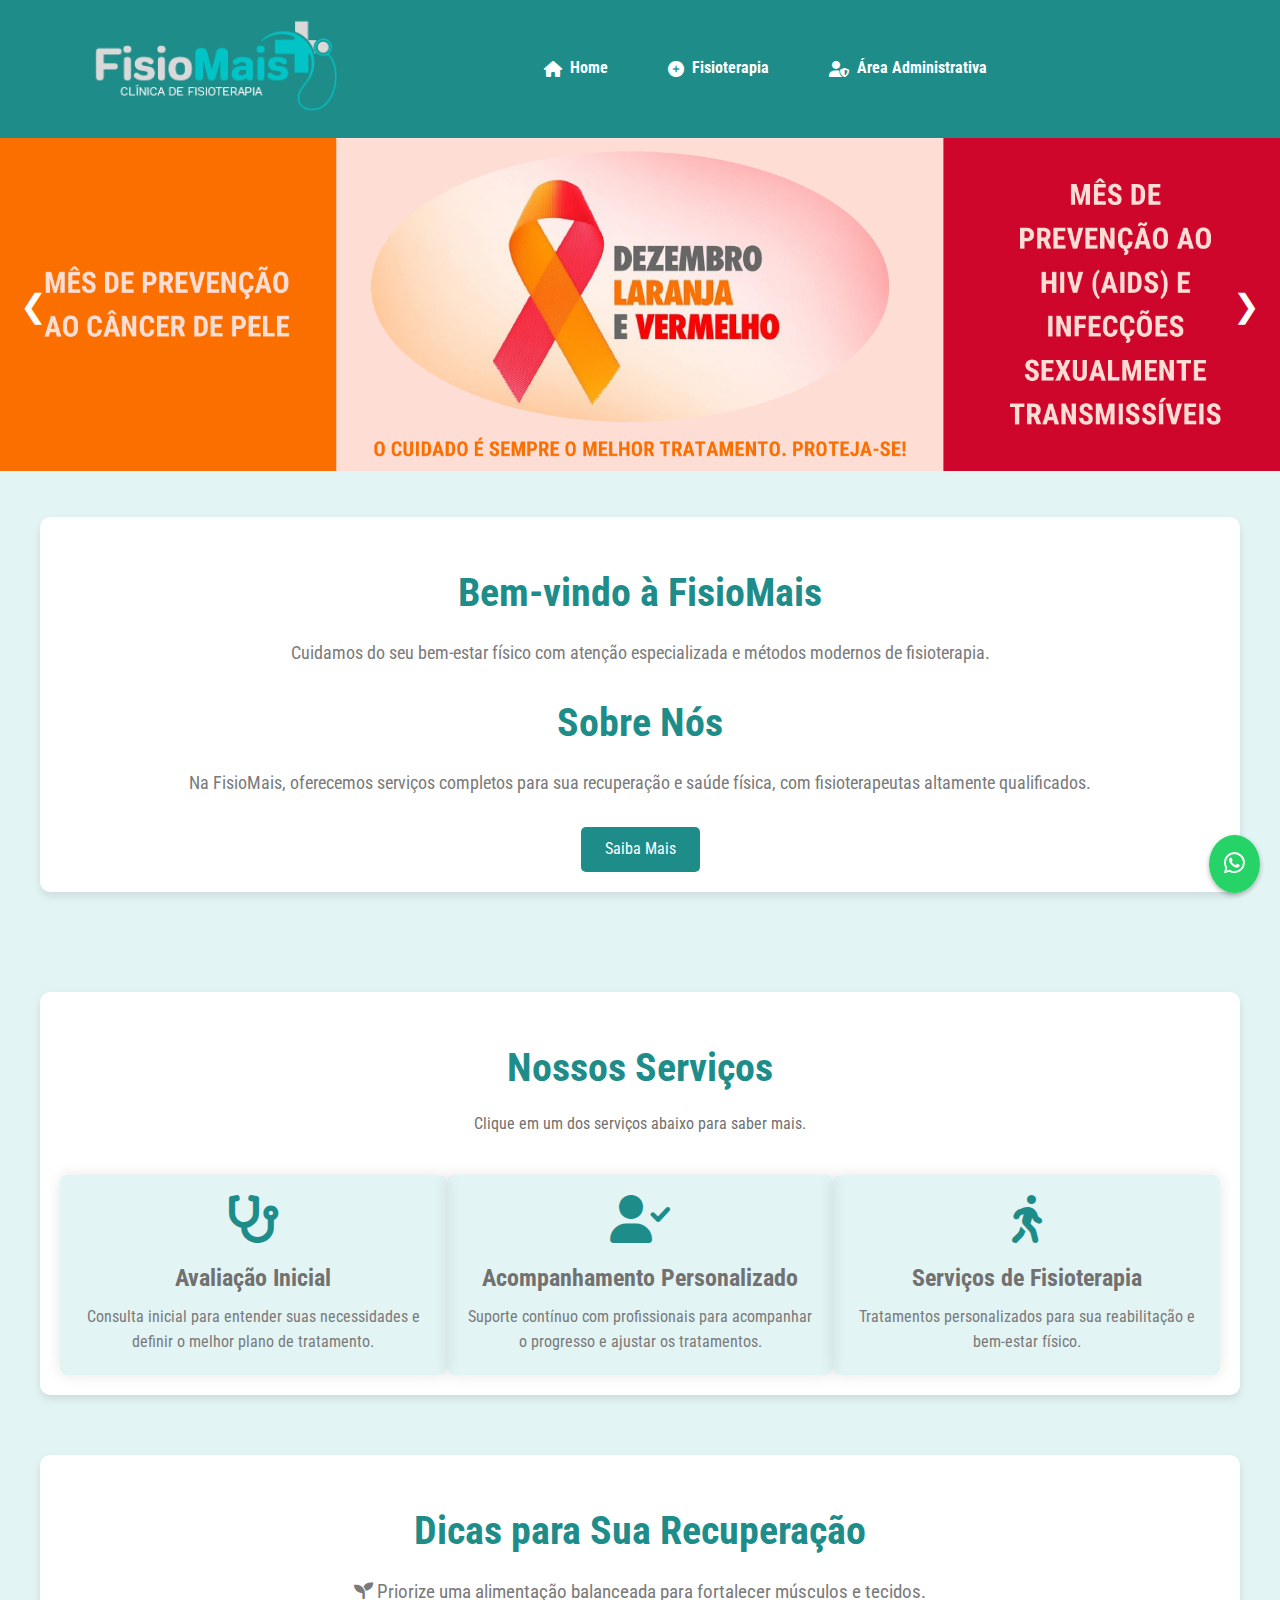
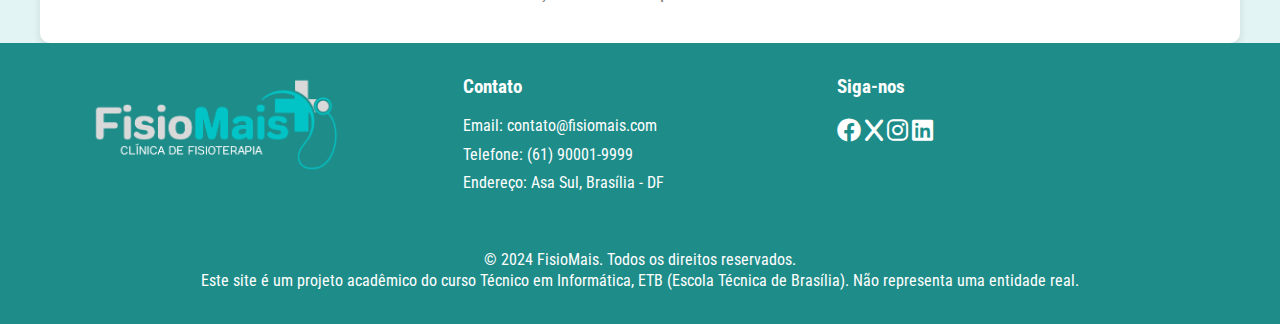
<file: index.html>
<!DOCTYPE html>
<html lang="pt-br">

<head>
    <!-- Meta tags e título da página -->
    <meta charset="UTF-8">
    <meta name="viewport" content="width=device-width, initial-scale=1.0">
    <title>FisioMais</title>

    <!-- Link para a biblioteca de ícones Font Awesome -->
    <link rel="stylesheet" href="https://cdnjs.cloudflare.com/ajax/libs/font-awesome/6.0.0-beta3/css/all.min.css">

    <!-- Favicon da página -->
    <link rel="icon" type="image/x-icon" href="favicon.ico">

    <!-- Estilos CSS personalizados -->
    <link rel="stylesheet" href="style.css">

    <!-- Carrega fonte do Google Fonts com preload para melhor performance -->
    <link rel="preload" href="https://fonts.googleapis.com/css?family=Roboto+Condensed:400,700&display=swap" as="style"
        onload="this.onload=null;this.rel='stylesheet'">

    <!-- Fallback para o caso de o JavaScript estar desativado -->
    <noscript>
        <link href="https://fonts.googleapis.com/css?family=Roboto+Condensed:400,700&display=swap" rel="stylesheet">
    </noscript>
</head>

<body>
    
    <!-- Cabeçalho do site -->
    <header>
        <div class="header-container">
            <!-- Logo da clínica com link para a página inicial -->
            <div class="logo">
                <a href="index.html"><img src="logo.png" alt="Logo FisioMais"></a>
            </div>

            <!-- Menu de navegação principal -->
            <nav id="navbar" aria-label="Menu principal">
                <ul class="menu">
                    <li><a href="index.html" class="active"><i class="fas fa-home"></i> Home</a></li>
                    <li><a href="fisioterapia.html" class="active"><i class="fas fa-plus-circle"></i> Fisioterapia </a>
                    </li>
                    <li><a href="form_login.html" class="active"><i class="fas fa-user-shield"></i> Área
                            Administrativa</a></li>
                </ul>
            </nav>
        </div>
    </header>

    <main>
        <!-- Seção principal com slideshow de imagens -->
        <section class="hero">
            <div class="hero-slideshow">
                <div class="slides">
                    <!-- Cada div representa um slide -->
                    <div class="slide active">
                        <img src="slide1.png" alt="Slide 1">
                    </div>
                    <div class="slide">
                        <img src="slide2.png" alt="Slide 2">
                    </div>
                    <div class="slide">
                        <img src="slide3.png" alt="Slide 3">
                    </div>
                    <div class="slide">
                        <img src="slide4.png" alt="Slide 4">
                    </div>
                </div>

                <!-- Setas de navegação do slideshow -->
                <div class="arrow arrow-left">&#10094;</div>
                <div class="arrow arrow-right">&#10095;</div>
            </div>
        </section>

        <!-- Seção de introdução à clínica -->
        <section class="about-us">
            <div class="container">
                <h2>Bem-vindo à FisioMais</h2>
                <p>Cuidamos do seu bem-estar físico com atenção especializada e métodos modernos de fisioterapia.</p>
                <h2>Sobre Nós</h2>
                <p>Na FisioMais, oferecemos serviços completos para sua recuperação e saúde física, com fisioterapeutas
                    altamente qualificados.</p>
                <a href="sobre.html" class="btn">Saiba Mais</a>
            </div>
        </section>

        <!-- Seção de serviços oferecidos -->
        <section class="services">
            <div class="container">
                <h2>Nossos Serviços</h2>
                <p class="service-description">Clique em um dos serviços abaixo para saber mais.</p>

                <div class="service-items">
                    <!-- Blocos de cada serviço com links -->

                    <!-- Serviço: Avaliação Inicial -->
                    <div class="service-item">
                        <a href="avaliacao_inicial.html" style="text-decoration: none; color: inherit;">
                            <i class="fas fa-stethoscope fa-3x"></i>
                            <h3>Avaliação Inicial</h3>
                            <p>Consulta inicial para entender suas necessidades e definir o melhor plano de tratamento.
                            </p>
                        </a>
                    </div>

                    <!-- Serviço: Acompanhamento Personalizado -->
                    <div class="service-item">
                        <a href="acompanhamento_personalizado.html" style="text-decoration: none; color: inherit;">
                            <i class="fas fa-user-check fa-3x"></i>
                            <h3>Acompanhamento Personalizado</h3>
                            <p>Suporte contínuo com profissionais para acompanhar o progresso e ajustar os tratamentos.
                            </p>
                        </a>
                    </div>

                    <!-- Serviço de Fisioterapia -->
                    <div class="service-item">
                        <a href="fisioterapia.html" style="text-decoration: none; color: inherit;">
                            <i class="fas fa-walking fa-3x"></i> <!-- Ícone de pessoa caminhando -->
                            <h3>Serviços de Fisioterapia</h3>
                            <p>Tratamentos personalizados para sua reabilitação e bem-estar físico.</p>
                        </a>
                    </div>
                </div>
            </div>
        </section>

        <!-- Seção de dicas para recuperação -->
        <section class="tips">
            <div class="container">
                <h2>Dicas para Sua Recuperação</h2>
                <ul class="health-tips">
                    <li><i class="fas fa-seedling"></i> Priorize uma alimentação balanceada para fortalecer músculos e
                        tecidos.</li>
                    <li><i class="fas fa-people-arrows"></i> Siga as orientações de alongamento recomendadas pelo
                        fisioterapeuta.</li>
                    <li><i class="fas fa-shoe-prints"></i> Realize os procedimentos de recuperação respeitando seus
                        limites.</li>
                    <li><i class="fas fa-balance-scale"></i> Mantenha uma postura correta ao se movimentar, para evitar
                        lesões.</li>
                    <li><i class="fas fa-hands-helping"></i> Busque apoio e converse com a equipe sobre dúvidas ou
                        desconfortos.</li>
                </ul>
            </div>
        </section>
    </main>

    <footer>
        <!-- Rodapé da página com informações de contato e redes sociais -->
        <div class="footer-container">
            <!-- Logo no rodapé -->
            <div class="footer-section logo">
                <a href="index.html"><img src="logorodape.png" alt="Logo FisioMais"></a>
            </div>

            <!-- Contato da clínica -->
            <div class="footer-section contact">
                <h4>Contato</h4>
                <p>Email: contato@fisiomais.com</p>
                <p>Telefone: (61) 90001-9999</p>
                <p>Endereço: Asa Sul, Brasília - DF</p>
            </div>

            <!-- Links para redes sociais da clínica, com ícones e acessibilidade -->
            <div class="footer-section social-media">
                <h4>Siga-nos</h4>
                <a href="https://www.facebook.com/" target="_blank" aria-label="Facebook"><i
                        class="fab fa-facebook"></i></a>
                <a href="https://x.com/?lang=pt-br" target="_blank" aria-label="Twitter (X)"><i
                        class="fab fa-x"></i></a>
                <a href="https://www.instagram.com/" target="_blank" aria-label="Instagram"><i
                        class="fab fa-instagram"></i></a>
                <a href="https://br.linkedin.com/" target="_blank" aria-label="LinkedIn"><i
                        class="fab fa-linkedin"></i></a>
            </div>
        </div>

        <!-- Informações de copyright e aviso do projeto acadêmico -->
        <div class="footer-bottom">
            <p>&copy; 2024 FisioMais. Todos os direitos reservados.</p>
            <p>Este site é um projeto acadêmico do curso Técnico em Informática, ETB (Escola Técnica de Brasília). Não
                representa uma entidade real.</p>
        </div>

        <!-- Botão do WhatsApp para contato direto -->
        <div class="whatsapp-container">
            <a href="https://chat.whatsapp.com/EZ82FI2dp4H56WOL8vnsxA" class="whatsapp-button" target="_blank">
                <i class="fab fa-whatsapp"></i>
            </a>
            <div class="whatsapp-tooltip">Aqui é a clínica FisioMais. Qualquer dúvida, é só mandar mensagem clicando
                aqui!</div>
        </div>
    </footer>

    <script>
        // JavaScript para  dicas de recuperaçao
        document.addEventListener('DOMContentLoaded', function () {
            const tipsList = document.querySelector('.health-tips');
            const tipsItems = tipsList.getElementsByTagName('li');
            let currentItem = 0;

            // Função para mostrar a próxima dica
            function showNextTip() {
                // Oculta o item atual
                tipsItems[currentItem].style.display = 'none';
                // Calcula o próximo item
                currentItem = (currentItem + 1) % tipsItems.length;
                // Exibe o próximo item
                tipsItems[currentItem].style.display = 'block';
            }

            // Inicializa a exibição de todas as dicas, exceto a primeira
            for (let i = 1; i < tipsItems.length; i++) {
                tipsItems[i].style.display = 'none';
            }

            // Define o intervalo para mostrar a próxima dica a cada 5 segundos
            setInterval(showNextTip, 5000);
        });

        // Script para o slideshow na seção de introdução
        const slides = document.querySelectorAll('.slide');
        const prevArrow = document.querySelector('.arrow-left');
        const nextArrow = document.querySelector('.arrow-right');
        let currentIndex = 0;

        // Função para mudar o slide automaticamente
        function changeSlide(index) {
            slides.forEach(slide => slide.classList.remove('active'));
            currentIndex = index < 0 ? slides.length - 1 : index % slides.length;
            slides[currentIndex].classList.add('active');
        }

        // Função para avançar o slide
        function nextSlide() {
            changeSlide(currentIndex + 1);
        }

        // Função para voltar ao slide anterior
        function prevSlide() {
            changeSlide(currentIndex - 1);
        }

        // Configura as setas de navegação
        nextArrow.addEventListener('click', nextSlide);
        prevArrow.addEventListener('click', prevSlide);

        // Alternância automática de slides a cada 8 segundos
        setInterval(nextSlide, 8000);

    </script>
</body>

</html>
</file>
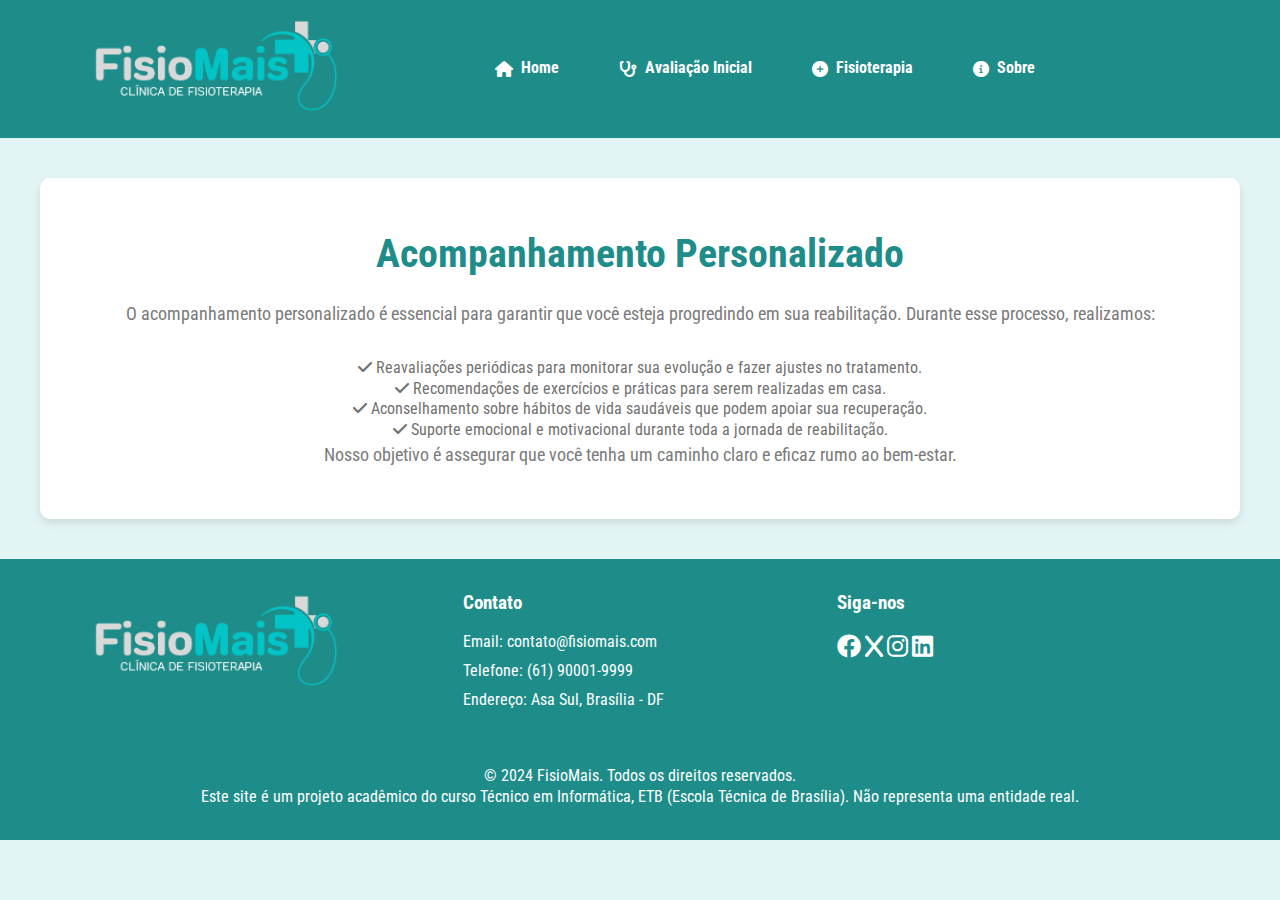
<file: acompanhamento_personalizado.html>
<!DOCTYPE html>
<html lang="pt-br">

<head>
    <!-- Configurações da página -->
    <meta charset="UTF-8"> <!-- Define a codificação de caracteres para UTF-8 -->
    <meta name="viewport" content="width=device-width, initial-scale=1.0"> <!-- Torna a página responsiva, ajustando o layout conforme a largura da tela -->
    <title>Acompanhamento Personalizado - FisioMais</title> <!-- Título da página exibido na aba do navegador -->

    <!-- Link para a folha de estilos de ícones do Font Awesome -->
    <link rel="stylesheet" href="https://cdnjs.cloudflare.com/ajax/libs/font-awesome/6.0.0-beta3/css/all.min.css">
    
    <!-- Favicon (ícone que aparece na aba do navegador) -->
    <link rel="icon" type="image/x-icon" href="favicon.ico">

    <!-- Link para o arquivo CSS do site -->
    <link rel="stylesheet" href="style.css">

    <!-- Pré-carregamento da fonte Roboto Condensed -->
    <link rel="preload" href="https://fonts.googleapis.com/css?family=Roboto+Condensed:400,700&display=swap" as="style" onload="this.onload=null;this.rel='stylesheet'">
    <noscript>
        <!-- Caso o JavaScript esteja desativado, o link para a fonte será carregado aqui -->
        <link href="https://fonts.googleapis.com/css?family=Roboto+Condensed:400,700&display=swap" rel="stylesheet">
    </noscript>
</head>

<body>
    <!-- Cabeçalho do site -->
    <header>
        <div class="header-container">
            <div class="logo">
                <!-- Logo da clínica, que leva à página inicial -->
                <a href="index.html"><img src="logo.png" alt="Logo FisioMais"></a>
            </div>
            <!-- Menu de navegação com links para as páginas do site -->
            <nav id="navbar" aria-label="Menu principal">
                <ul class="menu">
                    <!-- Links do menu com ícones representando cada página -->
                    <li><a href="index.html" class="active"><i class="fas fa-home"></i> Home</a></li>
                    <li><a href="avaliacao_inicial.html" class="active"><i class="fas fa-stethoscope"></i> Avaliação Inicial</a></li>
                    <li><a href="fisioterapia.html" class="active"><i class="fas fa-plus-circle"></i> Fisioterapia</a></li>
                    <li><a href="sobre.html" class="active"><i class="fas fa-info-circle"></i> Sobre</a></li>
                </ul>
            </nav>
        </div>
    </header>

    <!-- Seção principal com informações sobre o Acompanhamento Personalizado -->
    <section class="about-us">
        <main class="container">
            <h2>Acompanhamento Personalizado</h2> <!-- Título da seção -->
            <p>O acompanhamento personalizado é essencial para garantir que você esteja progredindo em sua reabilitação. Durante esse processo, realizamos:</p>
            <ul>
                <!-- Lista com as atividades realizadas durante o acompanhamento -->
                <li><i class="fas fa-check"></i> Reavaliações periódicas para monitorar sua evolução e fazer ajustes no tratamento.</li>
                <li><i class="fas fa-check"></i> Recomendações de exercícios e práticas para serem realizadas em casa.</li>
                <li><i class="fas fa-check"></i> Aconselhamento sobre hábitos de vida saudáveis que podem apoiar sua recuperação.</li>
                <li><i class="fas fa-check"></i> Suporte emocional e motivacional durante toda a jornada de reabilitação.</li>
            </ul>
            <p>Nosso objetivo é assegurar que você tenha um caminho claro e eficaz rumo ao bem-estar.</p>
        </main>
    </section>

    <!-- Rodapé com informações de contato e redes sociais -->
    <footer>
        <div class="footer-container">
            <div class="footer-section logo">
                <!-- Logo no rodapé, clicável e que leva à página inicial -->
                <a href="index.html"><img src="logorodape.png" alt="Logo FisioMais"></a>
            </div>
            <div class="footer-section contact">
                <h4>Contato</h4>
                <!-- Informações de contato da clínica -->
                <p>Email: contato@fisiomais.com</p>
                <p>Telefone: (61) 90001-9999</p>
                <p>Endereço: Asa Sul, Brasília - DF</p>
            </div>
            <!-- Links para redes sociais com ícones e acessibilidade -->
            <div class="footer-section social-media">
                <h4>Siga-nos</h4>
                <a href="https://www.facebook.com/" target="_blank" aria-label="Facebook"><i class="fab fa-facebook"></i></a>
                <a href="https://x.com/?lang=pt-br" target="_blank" aria-label="Twitter (X)"><i class="fab fa-x"></i></a>
                <a href="https://www.instagram.com/" target="_blank" aria-label="Instagram"><i class="fab fa-instagram"></i></a>
                <a href="https://br.linkedin.com/" target="_blank" aria-label="LinkedIn"><i class="fab fa-linkedin"></i></a>
            </div>
        </div>
        <div class="footer-bottom">
            <!-- Informações de copyright e aviso do projeto acadêmico -->
            <p>&copy; 2024 FisioMais. Todos os direitos reservados.</p>
            <p>Este site é um projeto acadêmico do curso Técnico em Informática, ETB (Escola Técnica de Brasília). Não representa uma entidade real.</p>
        </div>
    </footer>

</body>

</html>
</file>
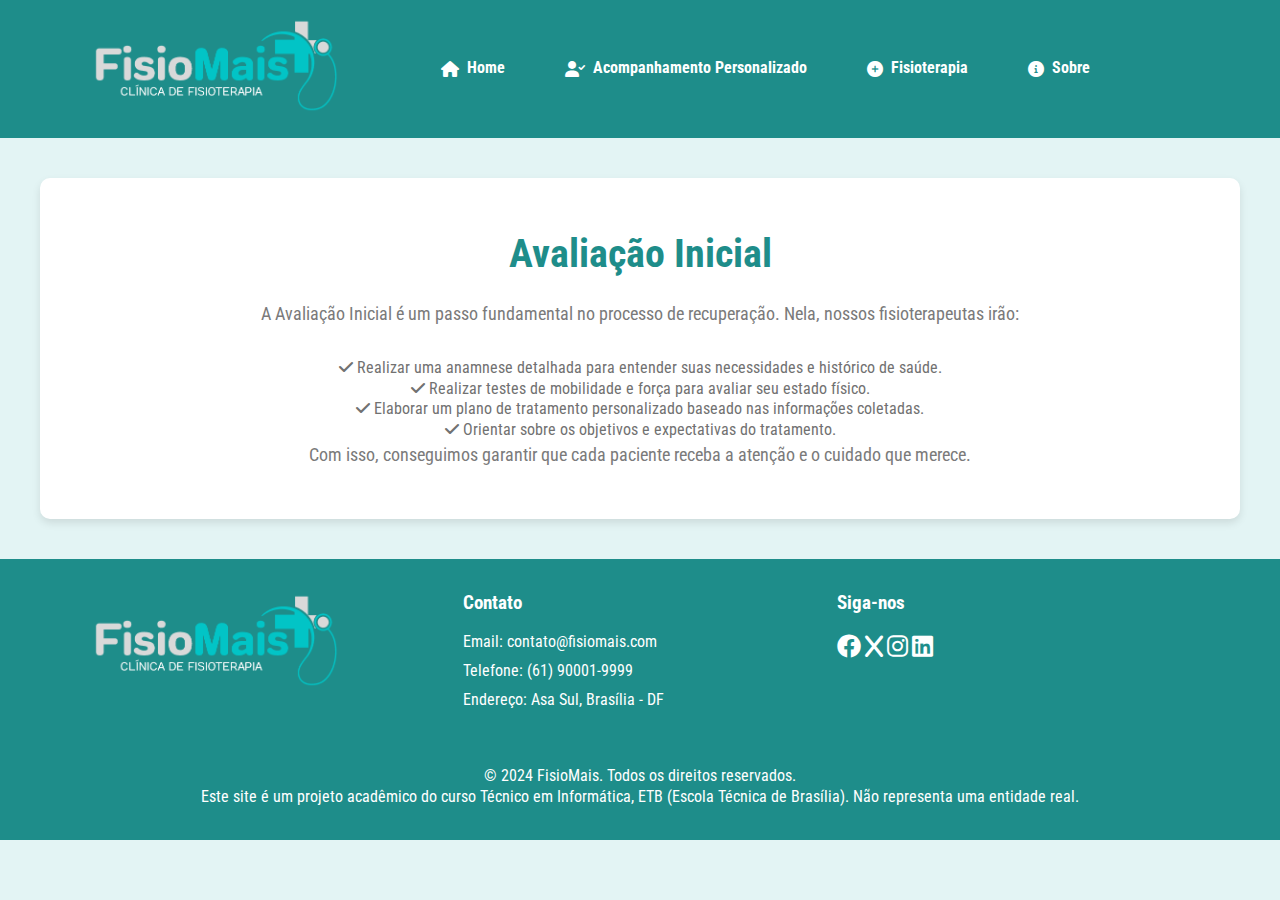
<file: avaliacao_inicial.html>
<!DOCTYPE html>
<html lang="pt-br">

<head>
    <!-- Metadados e configurações da página -->
    <meta charset="UTF-8"> <!-- Define a codificação de caracteres como UTF-8 -->
    <meta name="viewport" content="width=device-width, initial-scale=1.0">
    <!-- Responsividade: ajusta a largura da página ao tamanho da tela -->
    <title>Avaliação Inicial</title> <!-- Título da página (exibido na aba do navegador) -->

    <!-- Font Awesome para ícones -->
    <link rel="stylesheet" href="https://cdnjs.cloudflare.com/ajax/libs/font-awesome/6.0.0-beta3/css/all.min.css">

    <!-- Favicon do site (ícone que aparece na aba do navegador) -->
    <link rel="icon" type="image/x-icon" href="favicon.ico">

    <!-- Link para o arquivo CSS que aplica o estilo à página -->
    <link rel="stylesheet" href="style.css">

    <!-- Pré-carregamento da fonte Roboto Condensed -->
    <link rel="preload" href="https://fonts.googleapis.com/css?family=Roboto+Condensed:400,700&display=swap" as="style"
        onload="this.onload=null;this.rel='stylesheet'">
    <noscript>
        <!-- Caso o JavaScript esteja desativado, o link para a fonte será carregado aqui -->
        <link href="https://fonts.googleapis.com/css?family=Roboto+Condensed:400,700&display=swap" rel="stylesheet">
    </noscript>
</head>

<body>
    <!-- Cabeçalho da página -->
    <header>
        <div class="header-container">
            <div class="logo">
                <!-- Logo da clínica, clicável e que leva à página inicial -->
                <a href="index.html"><img src="logo.png" alt="Logo FisioMais"></a>
            </div>
            <!-- Menu de navegação -->
            <nav id="navbar" aria-label="Menu principal">
                <ul class="menu">
                    <!-- Itens do menu com ícones representando cada página -->
                    <li><a href="index.html" class="active"><i class="fas fa-home"></i> Home</a></li>
                    <li><a href="acompanhamento_personalizado.html" class="active"><i class="fas fa-user-check"></i>
                            Acompanhamento Personalizado </a></li>
                    <li><a href="fisioterapia.html" class="active"><i class="fas fa-plus-circle"></i> Fisioterapia </a>
                    </li>
                    <li><a href="sobre.html" class="active"><i class="fas fa-info-circle"></i> Sobre </a></li>
                </ul>
            </nav>
        </div>
    </header>

    <!-- Seção principal que descreve a Avaliação Inicial -->
    <section class="about-us">
        <main class="container">
            <h2>Avaliação Inicial</h2> <!-- Título da seção -->
            <p>A Avaliação Inicial é um passo fundamental no processo de recuperação. Nela, nossos fisioterapeutas irão:
            </p>
            <ul>
                <!-- Lista dos passos realizados durante a avaliação -->
                <li><i class="fas fa-check"></i> Realizar uma anamnese detalhada para entender suas necessidades e
                    histórico de saúde.</li>
                <li><i class="fas fa-check"></i> Realizar testes de mobilidade e força para avaliar seu estado físico.
                </li>
                <li><i class="fas fa-check"></i> Elaborar um plano de tratamento personalizado baseado nas informações
                    coletadas.</li>
                <li><i class="fas fa-check"></i> Orientar sobre os objetivos e expectativas do tratamento.</li>
            </ul>
            <p>Com isso, conseguimos garantir que cada paciente receba a atenção e o cuidado que merece.</p>
        </main>
    </section>

     <!-- Rodapé com informações de contato e redes sociais -->
    <footer>
        <div class="footer-container">
            <div class="footer-section logo">
                <!-- Logo no rodapé, clicável e que leva à página inicial -->
                <a href="index.html"><img src="logorodape.png" alt="Logo FisioMais"></a>
            </div>
            <div class="footer-section contact">
                <h4>Contato</h4>
                <!-- Informações de contato da clínica -->
                <p>Email: contato@fisiomais.com</p>
                <p>Telefone: (61) 90001-9999</p>
                <p>Endereço: Asa Sul, Brasília - DF</p>
            </div>
            <!-- Links para redes sociais da clínica, com ícones e acessibilidade -->
            <div class="footer-section social-media">
                <h4>Siga-nos</h4>
                <a href="https://www.facebook.com/" target="_blank" aria-label="Facebook"><i
                        class="fab fa-facebook"></i></a>
                <a href="https://x.com/?lang=pt-br" target="_blank" aria-label="Twitter (X)"><i
                        class="fab fa-x"></i></a>
                <a href="https://www.instagram.com/" target="_blank" aria-label="Instagram"><i
                        class="fab fa-instagram"></i></a>
                <a href="https://br.linkedin.com/" target="_blank" aria-label="LinkedIn"><i
                        class="fab fa-linkedin"></i></a>
            </div>
        </div>
        <div class="footer-bottom">
               <!-- Informações de copyright e aviso do projeto acadêmico -->
            <p>&copy; 2024 FisioMais. Todos os direitos reservados.</p>
            <p>Este site é um projeto acadêmico do curso Técnico em Informática, ETB (Escola Técnica de Brasília). Não
                representa uma entidade real.</p>
        </div>
    </footer>

</body>

</html>
</file>
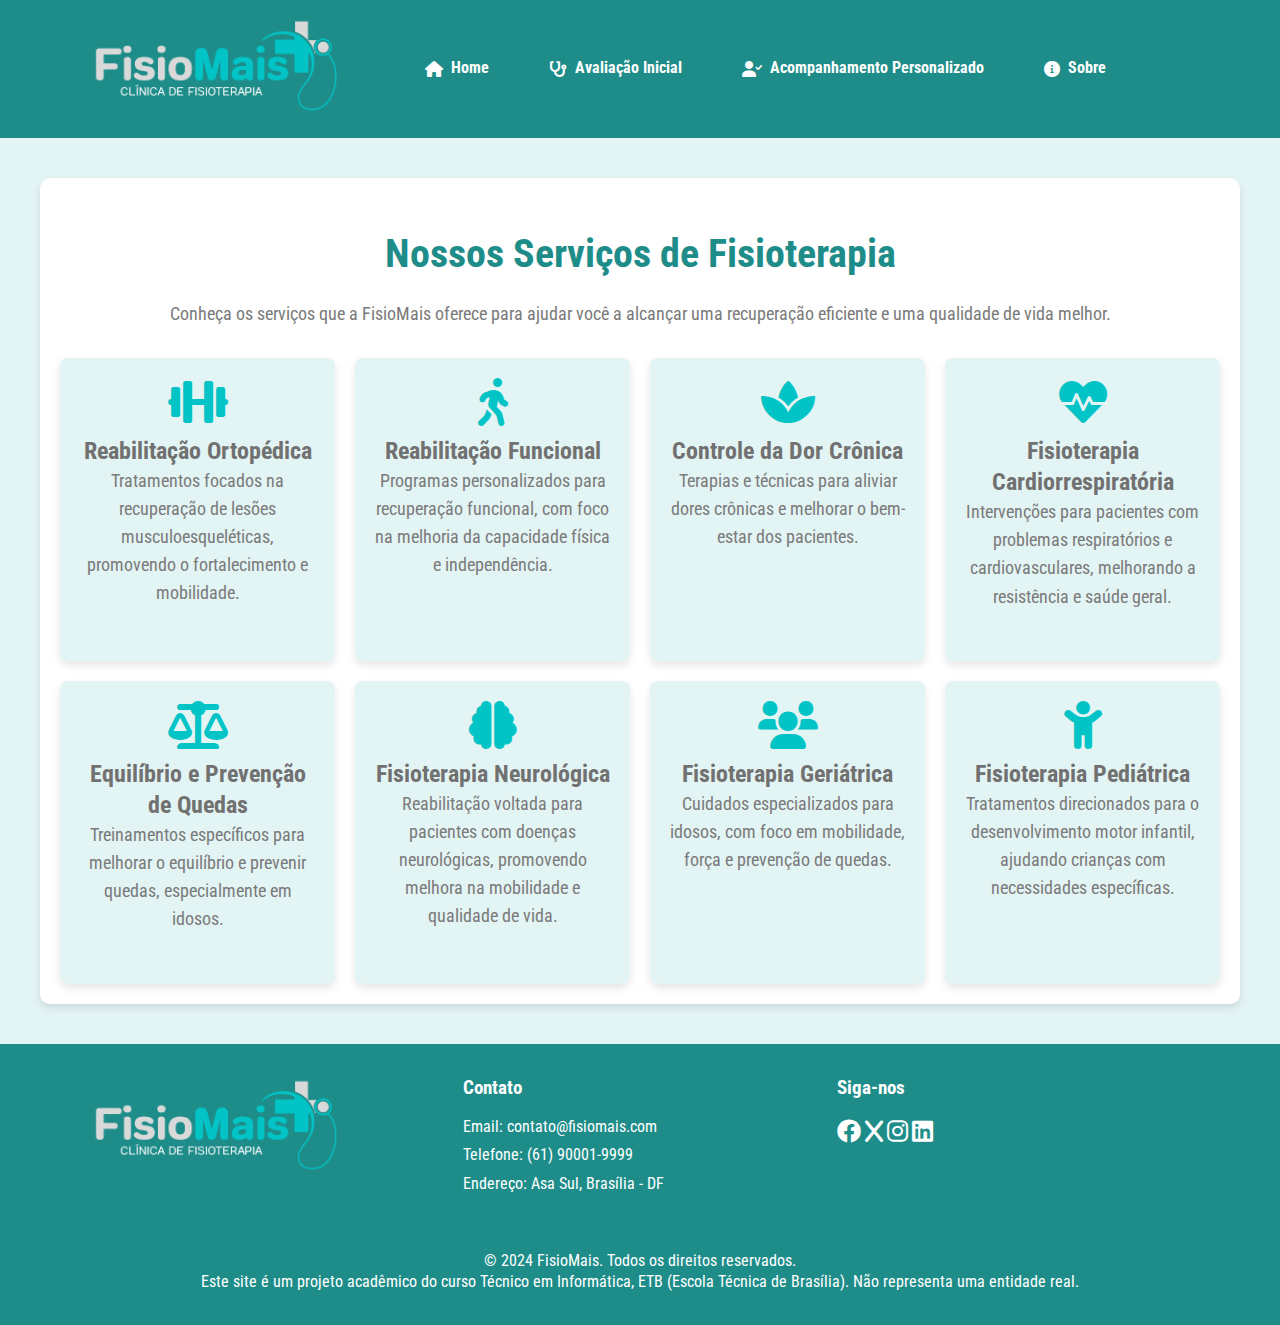
<file: fisioterapia.html>
<!DOCTYPE html>
<html lang="pt-br">

<head>
    <!-- Metadados essenciais do documento -->
    <meta charset="UTF-8"> <!-- Define a codificação de caracteres -->
    <meta name="viewport" content="width=device-width, initial-scale=1.0">
    <!-- Responsividade para dispositivos móveis -->
    <title> Fisioterapia </title> <!-- Título da página -->

    <!-- Link para ícones Font Awesome -->
    <link rel="stylesheet" href="https://cdnjs.cloudflare.com/ajax/libs/font-awesome/6.0.0-beta3/css/all.min.css">

    <!-- Ícone do site (favicon) -->
    <link rel="icon" type="image/x-icon" href="favicon.ico">

    <!-- CSS principal do site -->
    <link rel="stylesheet" href="style.css">

    <!-- Pré-carregamento da fonte "Roboto Condensed" -->
    <link rel="preload" href="https://fonts.googleapis.com/css?family=Roboto+Condensed:400,700&display=swap" as="style"
        onload="this.onload=null;this.rel='stylesheet'">

    <!-- Carregamento alternativo para casos de JavaScript desativado -->
    <noscript>
        <link href="https://fonts.googleapis.com/css?family=Roboto+Condensed:400,700&display=swap" rel="stylesheet">
    </noscript>
</head>

<body>
    <!-- Cabeçalho da página -->
    <header>
        <div class="header-container">
            <!-- Logo da clínica -->
            <div class="logo">
                <a href="index.html"><img src="logo.png" alt="Logo FisioMais"></a>
            </div>

            <!-- Barra de navegação principal -->
            <nav id="navbar" aria-label="Menu principal">
                <ul class="menu">
                    <!-- Itens do menu -->
                    <li><a href="index.html" class="active"><i class="fas fa-home"></i> Home</a></li>
                    <li><a href="avaliacao_inicial.html" class="active"><i class="fas fa-stethoscope"></i> Avaliação
                            Inicial </a></li>
                    <li><a href="acompanhamento_personalizado.html" class="active"><i class="fas fa-user-check"></i>
                            Acompanhamento Personalizado </a></li>
                    <li><a href="sobre.html" class="active"><i class="fas fa-info-circle"></i> Sobre </a></li>
                </ul>
            </nav>
        </div>
    </header>

    <!-- Seção de informações sobre a clínica -->
    <section class="about-us">
        <main class="container">
            <h2>Nossos Serviços de Fisioterapia</h2>
            <p>Conheça os serviços que a FisioMais oferece para ajudar você a alcançar uma recuperação eficiente e uma
                qualidade de vida melhor.</p>

            <!-- Início das Especialidades de Fisioterapia -->
            <div class="specialties">
                <!-- Cada div representa uma especialidade -->

                <!-- Reabilitação Ortopédica -->
                <div class="specialty">
                    <i class="fas fa-dumbbell fa-3x"></i>
                    <h3>Reabilitação Ortopédica</h3>
                    <p>Tratamentos focados na recuperação de lesões musculoesqueléticas, promovendo o fortalecimento e
                        mobilidade.</p>
                </div>

                <!-- Reabilitação Funcional -->
                <div class="specialty">
                    <i class="fas fa-walking fa-3x"></i>
                    <h3>Reabilitação Funcional</h3>
                    <p>Programas personalizados para recuperação funcional, com foco na melhoria da capacidade física e
                        independência.</p>
                </div>

                <!-- Controle da Dor Crônica -->
                <div class="specialty">
                    <i class="fas fa-spa fa-3x"></i>
                    <h3>Controle da Dor Crônica</h3>
                    <p>Terapias e técnicas para aliviar dores crônicas e melhorar o bem-estar dos pacientes.</p>
                </div>

                <!-- Fisioterapia Cardiorrespiratória -->
                <div class="specialty">
                    <i class="fas fa-heartbeat fa-3x"></i>
                    <h3>Fisioterapia Cardiorrespiratória</h3>
                    <p>Intervenções para pacientes com problemas respiratórios e cardiovasculares, melhorando a
                        resistência e saúde geral.</p>
                </div>

                <!-- Equilíbrio e Prevenção de Quedas -->
                <div class="specialty">
                    <i class="fas fa-balance-scale fa-3x"></i>
                    <h3>Equilíbrio e Prevenção de Quedas</h3>
                    <p>Treinamentos específicos para melhorar o equilíbrio e prevenir quedas, especialmente em idosos.
                    </p>
                </div>

                <!-- Fisioterapia Neurológica -->
                <div class="specialty">
                    <i class="fas fa-brain fa-3x"></i>
                    <h3>Fisioterapia Neurológica</h3>
                    <p>Reabilitação voltada para pacientes com doenças neurológicas, promovendo melhora na mobilidade e
                        qualidade de vida.</p>
                </div>

                <!-- Fisioterapia Geriátrica -->
                <div class="specialty">
                    <i class="fas fa-users fa-3x"></i>
                    <h3>Fisioterapia Geriátrica</h3>
                    <p>Cuidados especializados para idosos, com foco em mobilidade, força e prevenção de quedas.</p>
                </div>

                <!-- Fisioterapia Pediátrica -->
                <div class="specialty">
                    <i class="fas fa-child fa-3x"></i>
                    <h3>Fisioterapia Pediátrica</h3>
                    <p>Tratamentos direcionados para o desenvolvimento motor infantil, ajudando crianças com
                        necessidades específicas.</p>
                </div>
            </div>
            <!-- Fim das Especialidades de Fisioterapia -->
        </main>
    </section>

      <!-- Rodapé com informações de contato e redes sociais -->
    <footer>
        <div class="footer-container">
            <!-- Logo no rodapé -->
            <div class="footer-section logo">
                <a href="index.html"><img src="logorodape.png" alt="Logo FisioMais"></a>
            </div>

            <!-- Informações de contato -->
            <div class="footer-section contact">
                <h4>Contato</h4>
                <p>Email: contato@fisiomais.com</p>
                <p>Telefone: (61) 90001-9999</p>
                <p>Endereço: Asa Sul, Brasília - DF</p>
            </div>

                 <!-- Links para redes sociais da clínica, com ícones e acessibilidade -->
            <div class="footer-section social-media">
                <h4>Siga-nos</h4>
                <a href="https://www.facebook.com/" target="_blank" aria-label="Facebook"><i
                        class="fab fa-facebook"></i></a>
                <a href="https://x.com/?lang=pt-br" target="_blank" aria-label="Twitter (X)"><i
                        class="fab fa-x"></i></a>
                <a href="https://www.instagram.com/" target="_blank" aria-label="Instagram"><i
                        class="fab fa-instagram"></i></a>
                <a href="https://br.linkedin.com/" target="_blank" aria-label="LinkedIn"><i
                        class="fab fa-linkedin"></i></a>
            </div>
        </div>

            <!-- Informações de copyright e aviso do projeto acadêmico -->
        <div class="footer-bottom">
            <p>&copy; 2024 FisioMais. Todos os direitos reservados.</p>
            <p>Este site é um projeto acadêmico do curso Técnico em Informática, ETB (Escola Técnica de Brasília). Não
                representa uma entidade real.</p>
        </div>
    </footer>
</body>

</html>
</file>
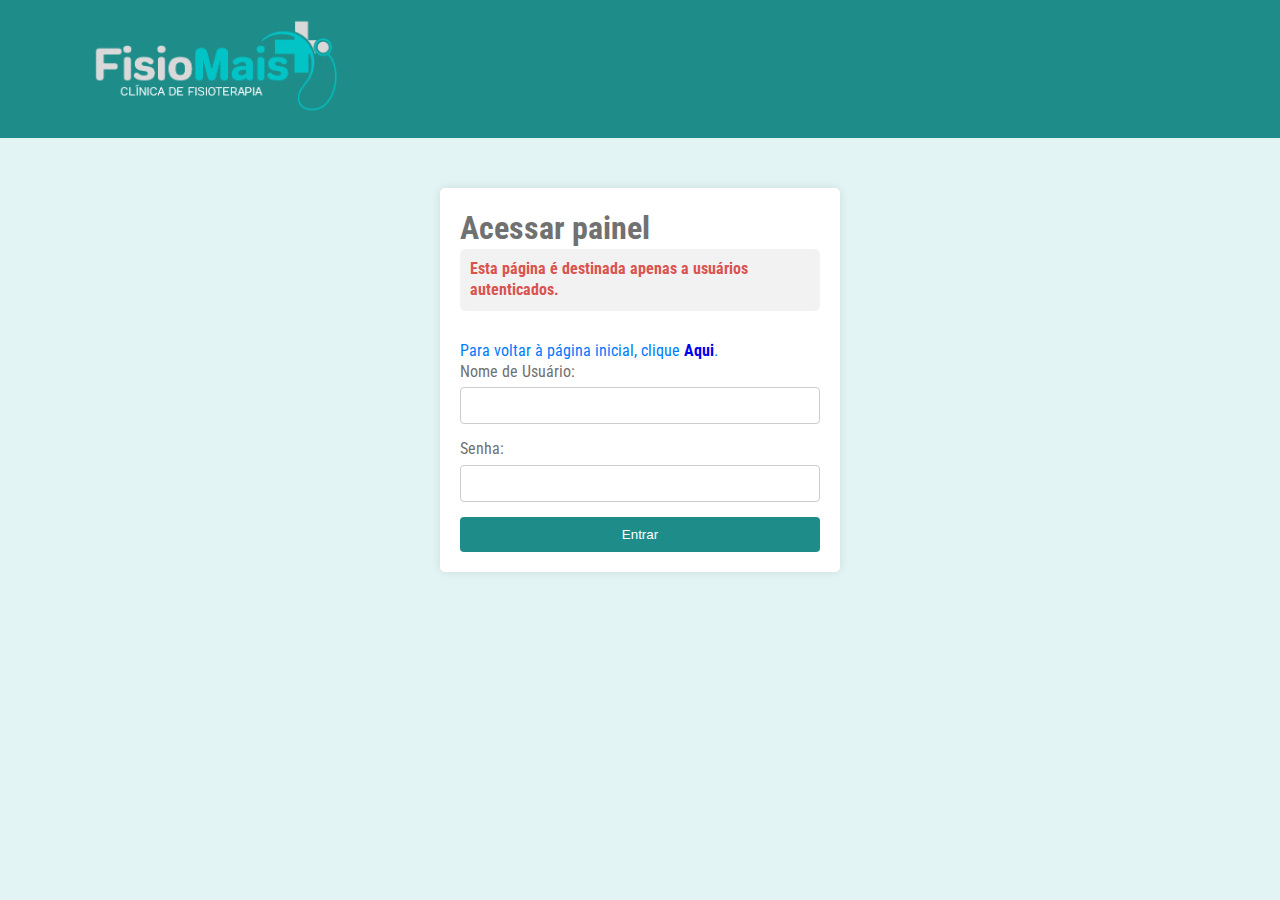
<file: form_login.html>
<!DOCTYPE html>
<html lang="pt-br">

<head>
    <!-- Configurações da página -->
    <meta charset="UTF-8"> <!-- Define a codificação de caracteres para UTF-8 -->
    <meta name="viewport" content="width=device-width, initial-scale=1.0"> <!-- Torna a página responsiva, ajustando o layout conforme a largura da tela -->
    <title>FisioMais</title> <!-- Título da página exibido na aba do navegador -->

    <!-- Link para a folha de estilos de ícones do Font Awesome -->
    <link rel="stylesheet" href="https://cdnjs.cloudflare.com/ajax/libs/font-awesome/6.0.0-beta3/css/all.min.css">
    
    <!-- Favicon (ícone que aparece na aba do navegador) -->
    <link rel="icon" type="image/x-icon" href="favicon.ico">
    
    <!-- Link para o arquivo CSS do site -->
    <link rel="stylesheet" href="style.css">

    <!-- Pré-carregamento da fonte Roboto Condensed -->
    <link rel="preload" href="https://fonts.googleapis.com/css?family=Roboto+Condensed:400,700&display=swap" as="style" onload="this.onload=null;this.rel='stylesheet'">
    <noscript>
        <!-- Caso o JavaScript esteja desativado, o link para a fonte será carregado aqui -->
        <link href="https://fonts.googleapis.com/css?family=Roboto+Condensed:400,700&display=swap" rel="stylesheet">
    </noscript>
</head>

<body>
    <!-- Cabeçalho do site -->
    <header>
        <div class="header-container">
            <div class="logo">
                <!-- Logo da clínica, que leva à página inicial -->
                <a href="index.html"><img src="logo.png" alt="Logo FisioMais"></a>
            </div>
        </div>
    </header>

    <!-- Seção principal de login -->
    <main class="login-container">
        <h1>Acessar painel</h1> <!-- Título principal da página -->
        
        <!-- Mensagem de alerta para informar que a página é restrita -->
        <p class="warning-message">Esta página é destinada apenas a usuários autenticados.</p>
        
        <!-- Link para retornar à página inicial -->
        <p class="redirect-message">Para voltar à página inicial, clique <a href="index.html">Aqui</a>.</p>
        
        <!-- Formulário de login -->
        <form class="form_login" action="" method="POST" accept-charset="ISO-8859-1">
            <!-- Campo de entrada para o nome de usuário -->
            <div class="form-group">
                <label for="username">Nome de Usuário:</label>
                <input type="text" name="login" id="login" value="" required="">
            </div>
            <!-- Campo de entrada para a senha -->
            <div class="form-group">
                <label for="password">Senha:</label>
                <input type="password" id="password" name="password" required>
            </div>
            <!-- Botão de envio do formulário -->
            <button type="submit">Entrar</button>
        </form>
    </main>
</body>

</html>
</file>
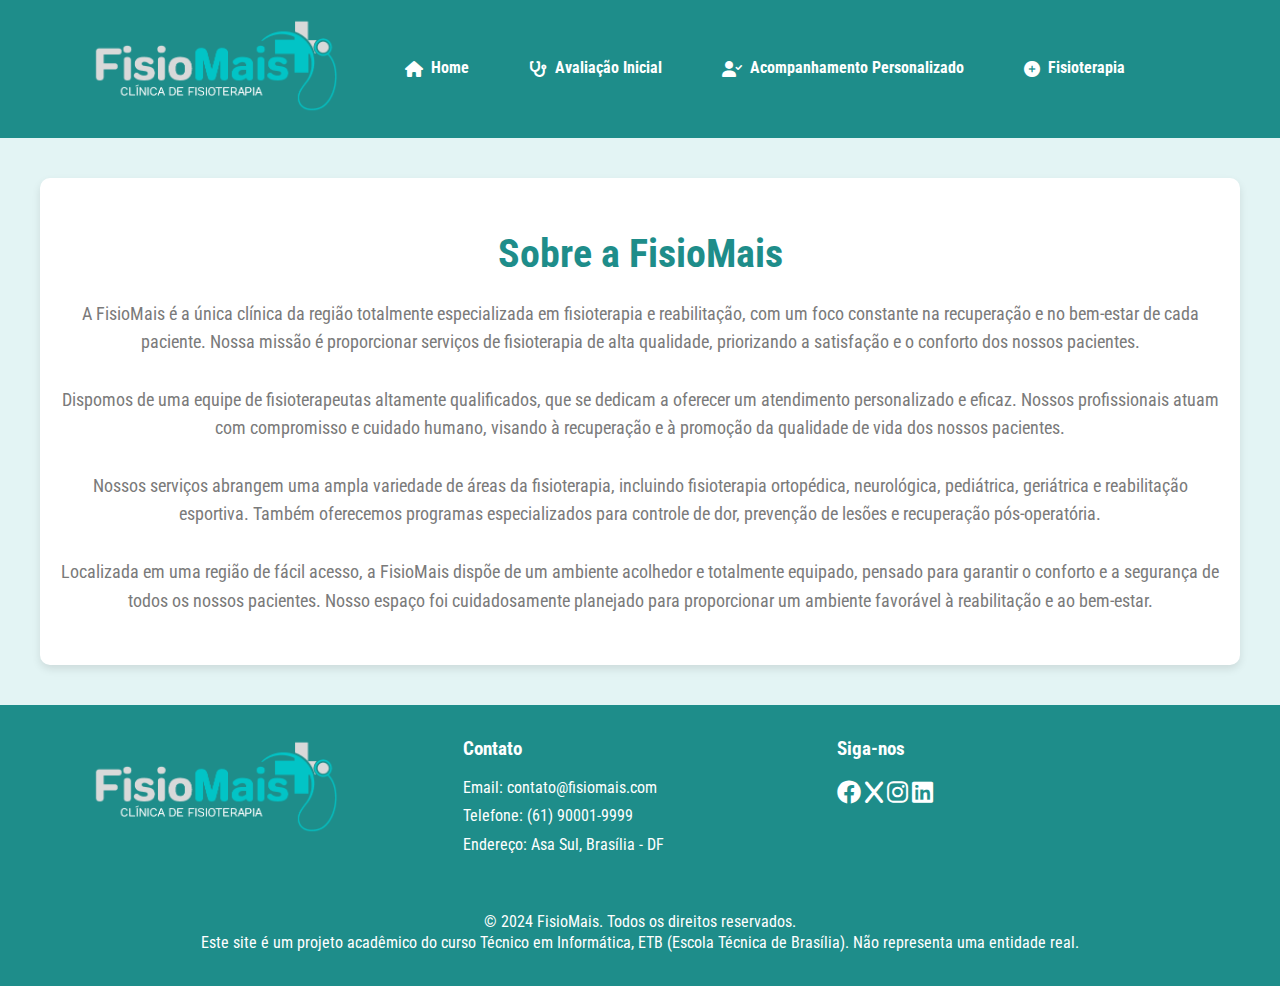
<file: sobre.html>
<!DOCTYPE html>
<html lang="pt-br"> <!-- Declara o tipo de documento como HTML5 e define o idioma como português do Brasil -->

<head>
    <meta charset="UTF-8"> <!-- Define a codificação de caracteres como UTF-8 -->
    <meta name="viewport" content="width=device-width, initial-scale=1.0">
    <!-- Responsividade para se ajustar a diferentes tamanhos de tela -->
    <title>Sobre</title> <!-- Título da página, que aparece na aba do navegador -->

    <!-- Link para o favicon, o ícone que aparece na aba do navegador -->
    <link rel="icon" type="image/x-icon" href="favicon.ico">

    <!-- Link para o arquivo CSS principal da página -->
    <link rel="stylesheet" href="style.css">

    <!-- Pré-carrega a fonte Roboto Condensed de maneira otimizada -->
    <link rel="preload" href="https://fonts.googleapis.com/css?family=Roboto+Condensed:400,700&display=swap" as="style"
        onload="this.onload=null;this.rel='stylesheet'">
    <noscript>
        <!-- Caso o navegador não tenha suporte para JavaScript, carrega a fonte de forma padrão -->
        <link href="https://fonts.googleapis.com/css?family=Roboto+Condensed:400,700&display=swap" rel="stylesheet">
    </noscript>

    <!-- Link para a biblioteca de ícones Font Awesome, carregada de maneira otimizada -->
    <link rel="stylesheet" href="https://cdnjs.cloudflare.com/ajax/libs/font-awesome/6.0.0-beta3/css/all.min.css"
        media="all" onload="this.media='all'">
</head>

<body>
    <!-- Cabeçalho do site -->
    <header>
        <div class="header-container"> <!-- Container para alinhar os itens do cabeçalho -->
            <div class="logo">
                <!-- Link para a página inicial com o logotipo da clínica -->
                <a href="index.html"><img src="logo.png" alt="Logo FisioMais"></a>
            </div>
            <!-- Navegação principal do site -->
            <nav id="navbar" aria-label="Menu principal">
                <ul class="menu">
                    <!-- Links de navegação para diferentes páginas da clínica -->
                    <li><a href="index.html" class="active"><i class="fas fa-home"></i> Home</a></li>
                    <li><a href="avaliacao_inicial.html" class="active"><i class="fas fa-stethoscope"></i> Avaliação
                            Inicial</a></li>
                    <li><a href="acompanhamento_personalizado.html" class="active"><i class="fas fa-user-check"></i>
                            Acompanhamento Personalizado</a></li>
                    <li><a href="fisioterapia.html" class="active"><i class="fas fa-plus-circle"></i> Fisioterapia</a>
                    </li>
                </ul>
            </nav>
        </div>
    </header>

    <!-- Seção principal "Sobre Nós" -->
    <section class="about-us">
        <main class="container">
            <h2>Sobre a FisioMais</h2> <!-- Título da seção -->

            <!-- Texto descritivo sobre a clínica e seus serviços -->
            <p>A FisioMais é a única clínica da região totalmente especializada em fisioterapia e reabilitação, com um
                foco constante na recuperação e no bem-estar de cada paciente. Nossa missão é proporcionar serviços de
                fisioterapia de alta qualidade, priorizando a satisfação e o conforto dos nossos pacientes.</p>

            <p>Dispomos de uma equipe de fisioterapeutas altamente qualificados, que se dedicam a oferecer um
                atendimento personalizado e eficaz. Nossos profissionais atuam com compromisso e cuidado humano, visando
                à recuperação e à promoção da qualidade de vida dos nossos pacientes.</p>

            <p>Nossos serviços abrangem uma ampla variedade de áreas da fisioterapia, incluindo fisioterapia ortopédica,
                neurológica, pediátrica, geriátrica e reabilitação esportiva. Também oferecemos programas especializados
                para controle de dor, prevenção de lesões e recuperação pós-operatória.</p>

            <p>Localizada em uma região de fácil acesso, a FisioMais dispõe de um ambiente acolhedor e totalmente
                equipado, pensado para garantir o conforto e a segurança de todos os nossos pacientes. Nosso espaço foi
                cuidadosamente planejado para proporcionar um ambiente favorável à reabilitação e ao bem-estar.</p>
        </main>
    </section>

    <!-- Rodapé com informações de contato e redes sociais -->
    <footer>
        <div class="footer-container">
            <!-- Logotipo adicional no rodapé para reforço de marca -->
            <div class="footer-section logo">
                <a href="index.html"><img src="logorodape.png" alt="Logo FisioMais"></a>
            </div>

            <!-- Informações de contato da clínica -->
            <div class="footer-section contact">
                <h4>Contato</h4>
                <p>Email: contato@fisiomais.com</p>
                <p>Telefone: (61) 90001-9999</p>
                <p>Endereço: Asa Sul, Brasília - DF</p>
            </div>

            <!-- Links para redes sociais da clínica, com ícones e acessibilidade -->
            <div class="footer-section social-media">
                <h4>Siga-nos</h4>
                <a href="https://www.facebook.com/" target="_blank" aria-label="Facebook"><i
                        class="fab fa-facebook"></i></a>
                <a href="https://x.com/?lang=pt-br" target="_blank" aria-label="Twitter (X)"><i
                        class="fab fa-x"></i></a>
                <a href="https://www.instagram.com/" target="_blank" aria-label="Instagram"><i
                        class="fab fa-instagram"></i></a>
                <a href="https://br.linkedin.com/" target="_blank" aria-label="LinkedIn"><i
                        class="fab fa-linkedin"></i></a>
            </div>
        </div>

        <!-- Informações de copyright e aviso do projeto acadêmico -->
        <div class="footer-bottom">
            <p>&copy; 2024 FisioMais. Todos os direitos reservados.</p>
            <p>Este site é um projeto acadêmico do curso Técnico em Informática, ETB (Escola Técnica de Brasília). Não
                representa uma entidade real.</p>
        </div>
    </footer>
</body>

</html>
</file>
<file: style.css>
/* Reset básico para margem, preenchimento e tamanho da caixa */
* {
    margin: 0;
    padding: 0;
    box-sizing: border-box;
}

/* Definindo altura total para html e body */
html,
body {
    height: 100%;
}

/* Removendo o estilo de lista padrão */
ul {
    list-style: none;
}

/* Estilos de fonte e cor padrão para o body */
body {
    user-select: none;
    font-size: 1rem;
    line-height: 1.3;
    background-color: #26aba721;
    color: #717171;
    font-family: "Roboto Condensed", sans-serif;
}

/* Slideshow - estilos para o contêiner */
.hero-slideshow {
    position: relative;
    width: 100%;
    overflow: hidden;
}

.hero-slideshow .slide img {
    width: 100%;
    height: auto;
    object-fit: cover;
}

/* Transição e alinhamento de slides */
.slides {
    display: flex;
    transition: transform 0.5s ease-in-out;
}

.slide {
    width: 100%;
    flex-shrink: 0;
    display: none;

}

/* Exibindo apenas o slide ativo */
.slide.active {
    display: block;

}

/* Estilos para as setas de navegação do slideshow */
.arrow {
    position: absolute;
    top: 50%;
    transform: translateY(-50%);
    font-size: 2em;
    color: #ffffff;
    cursor: pointer;
    z-index: 10;
}

.arrow-left {
    left: 10px;
}

.arrow-right {
    right: 10px;
}



.arrow {
    position: absolute;
    top: 50%;
    transform: translateY(-50%);

    padding: 10px;
    border-radius: 50%;
    cursor: pointer;
    z-index: 10;
}

.arrow-left {
    left: 10px;
}

.arrow-right {
    right: 10px;
}

/* Cor de fundo ao passar o mouse sobre as setas */
.arrow:hover {
    background-color: #26aba763
}



/* Header - fundo e espaçamento */
header {
    background-color: #1e8d8a;
    ;
    padding: 1rem 0;
}



/* Centralização de conteúdo no header */
.header-container {
    max-width: 1100px;
    margin: 0 auto;
    display: flex;
    justify-content: space-between;
    align-items: center;
}

/* Logo - limite de largura */
.logo img {
    max-width: 250px;
    height: auto;
}

/* Menu de navegação */
nav {
    flex: 1;
    text-align: right;
}

/* Estilos para o menu */

.menu {
    display: flex;
    list-style: none;
    gap: 20px;
    justify-content: center;
}

/* Estilo para o link ativo no menu */
.menu a.active {

    color: #fff;
    font-weight: bold;
    text-decoration: none;
    padding: 12px 20px;
    border-radius: 5px;
    transition: background-color 0.3s ease, color 0.3s ease, transform 0.3s ease;
    display: flex;
    align-items: center;
    gap: 8px;
}

/* Efeito hover para links do menu */
.menu a:hover {

    color: #02c4c6;
    box-shadow: 0 4px 8px rgba(0, 0, 0, 0);
    transform: translateY(-3px);
}

/* Estilo do botão da seção "Sobre" */
.about-us .btn {
    display: inline-block;
    padding: 0.75rem 1.5rem;
    background-color: #1e8d8a;
    color: #fff;
    text-decoration: none;
    border-radius: 5px;
    transition: background-color 0.3s ease, color 0.3s ease, transform 0.3s ease;
}

/* Efeito de hover apenas no botão da seção "Sobre" */
.about-us .btn:hover {
    background-color: #02c4c6;
    color: #fff;
}



/* Centralização e layout de contêiner principal */
.container {
    max-width: 800px;
    margin: 0 auto;
    padding: 2rem;
    text-align: center;
    background-color: #fff;
    border-radius: 10px;
    box-shadow: 0 4px 8px rgba(0, 0, 0, 0.1);
    margin-top: 2rem;
}

/* Estilos para títulos */
h2 {
    text-align: center;
    font-size: 2rem;
    margin-bottom: 2rem;
    color: #1e8d8a;
    margin-top: 30px;
}

/* Rodapé - cores e espaçamento */
footer {
    background-color: #1e8d8a;
    color: #ffffff;
    padding: 2rem 0;
    position: relative;
}

/* Layout do contêiner do rodapé */
.footer-container {
    max-width: 1100px;
    margin: 0 auto;
    display: flex;
    justify-content: space-between;
    align-items: flex-start;
    gap: 20px;
    flex-wrap: wrap;
}

/* Seções de conteúdo no rodapé */
.footer-section {
    flex: 1;
    min-width: 200px;
    margin-bottom: 1rem;
}

.footer-section h4 {
    margin-bottom: 1rem;
    font-size: 1.2rem;
}

/* Links e parágrafos no rodapé */
.footer-section p,
.footer-section a {
    color: #fff;
    text-decoration: none;
    margin-bottom: 0.5rem;
}

/* Redes sociais no rodapé */
.social-media ul {
    display: flex;
    gap: 10px;
    padding: 0;
}

.social-media li {
    display: inline;
}

.social-media a {
    color: #fff;
    font-size: 1.5rem;
    transition: color 0.3s;
}

.social-media a:hover {
    color: #02c4c6;
}

.footer-bottom {
    text-align: center;
    margin-top: 2rem;
}


/* Seção "Sobre Nós" */
.about-us {

    padding: 40px 0;
    text-align: center;
}

.about-us h2 {
    font-size: 2.5rem;
    margin-bottom: 20px;
}

.about-us p {
    font-size: 1.1rem;
    line-height: 1.6;
    color: #7a7a7a;
    margin-bottom: 30px;
}

/* Estilos para especialidades */
.container {
    max-width: 1200px;
    margin: 0 auto;
    padding: 20px;
}

.specialties {
    display: grid;
    gap: 20px;
    grid-template-columns: repeat(auto-fit, minmax(250px, 1fr));
    justify-items: center;
    text-align: center;

}

.specialty {
    background-color: #26aba721;

    padding: 20px;
    border-radius: 8px;
    box-shadow: 0 4px 8px rgba(0, 0, 0, 0.1);
    transition: transform 0.3s ease;
}

.specialty:hover {
    transform: translateY(-5px);
}

.specialty i {
    color: #02c4c6;
    ;

}

.specialty h3 {
    margin-top: 10px;
    font-size: 1.5rem;
}

.specialty p {
    color: #7a7a7a;

}

/* Estilos para a seção "Nossos Serviços" */
.services {
    padding: 60px 0;
    text-align: center;
}

.services h2 {
    font-size: 2.5rem;
    margin-bottom: 20px;
}

.service-items {
    display: flex;
    justify-content: space-around;
    margin-top: 40px;
}

.service-item {
    flex: 1;
    padding: 20px;
    background-color: #26aba721;
    border-radius: 8px;
    box-shadow: 0 0 15px rgba(0, 0, 0, 0.1);
    transition: transform 0.3s ease;
}

.service-item:hover {
    transform: translateY(-5px);
}

.service-item i {
    color: #1e8d8a;
    font-size: 3rem;
    margin-bottom: 20px;
}

.service-item h3 {
    font-size: 1.5rem;
    margin-bottom: 10px;
}

.service-item p {
    font-size: 1rem;
    line-height: 1.6;
    color: #7a7a7a;
}

/* Dicas de Saúde */
.tips {
    padding: 0px 0;
    text-align: center;
}

.tips h2 {
    font-size: 2.5rem;
    margin-bottom: 20px;
}

.health-tips {
    max-width: 600px;
    margin: 0 auto;
    list-style: none;
    padding-left: 0;
}

.health-tips li {
    font-size: 1.2rem;
    line-height: 1.6;
    color: #7a7a7a;
    margin-bottom: 15px;
}



/* Botão do WhatsApp - posição fixa */
.whatsapp-container {
    position: fixed;
    bottom: 20px;
    right: 20px;
    z-index: 1000;
}

/* Estilo do botão do WhatsApp */
.whatsapp-button {
    background-color: #25D366;
    color: white;
    border-radius: 50%;
    padding: 15px;
    box-shadow: 0 2px 5px rgba(0, 0, 0, 0.3);
    text-align: center;
    font-size: 24px;
    transition: background-color 0.3s;
}

/* Cor escura ao passar o mouse */
.whatsapp-button:hover {
    background-color: #1e8d8a;

}

/* Estilo da mensagem */
.whatsapp-tooltip {
    display: none;
    background-color: #555555;
    color: #fff;
    border-radius: 5px;
    padding: 8px;
    position: absolute;
    bottom: 60px;
    right: 0;
    width: 250px;
    text-align: center;
    z-index: 999;

}

/* Mostraa a mensagem ao passar o mouse */
.whatsapp-button:hover+.whatsapp-tooltip {
    display: block;
    /* Exibe a mensagem ao passar o mouse sobre o botão */
}

/* Estilos para a página de login */
.login-container {
    max-width: 400px;
    margin: 50px auto;
    background: white;
    padding: 20px;
    border-radius: 5px;
    box-shadow: 0 0 10px rgba(0, 0, 0, 0.1);
}

.form-group {
    margin-bottom: 15px;
}

.form-group label {
    display: block;
    margin-bottom: 5px;
}

.form-group input[type="text"],
.form-group input[type="password"] {
    width: 100%;
    padding: 10px;
    border: 1px solid #ccc;
    border-radius: 4px;
}

.login-container button {
    background-color: #1e8d8a;
    color: white;
    padding: 10px;
    border: none;
    border-radius: 4px;
    cursor: pointer;
    width: 100%;
}

.login-container button:hover {
    background-color: #02c4c6;
}

/* Estilos para mensagens de aviso e redirecionamento */
.warning-message {
    color: #D9534F;
    font-weight: bold;
    margin-bottom: 30px;
    background-color: rgba(0, 0, 0, 0.05);
    padding: 10px;
    border-radius: 5px;
}

.redirect-message {
    margin-top: 10px;
    color: #007bff;
}

.redirect-message a {
    text-decoration: none;
    font-weight: bold;
}

.redirect-message a:hover {
    text-decoration: underline;
}
</file>
